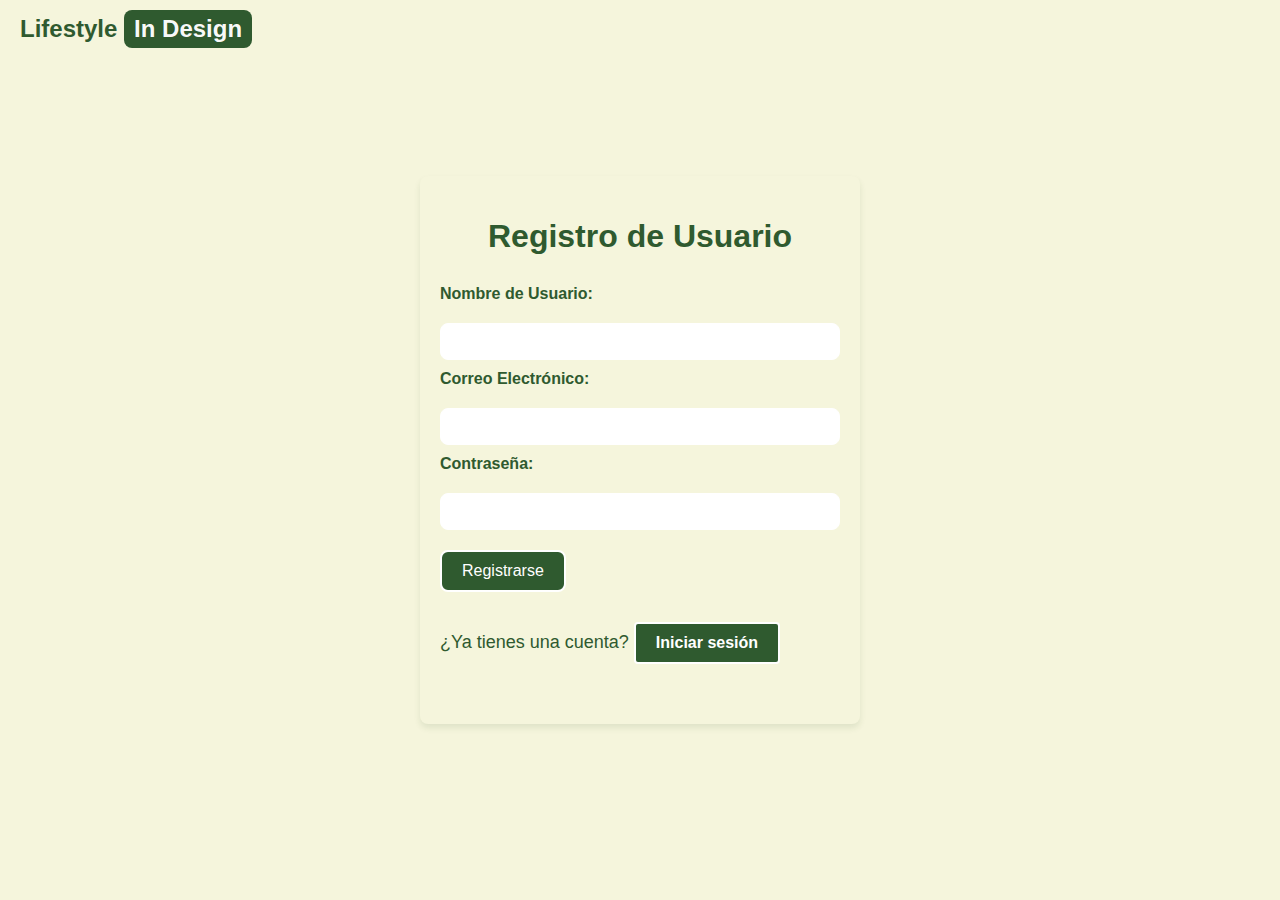
<file: index.html>
<!DOCTYPE html>
<html lang="en">
<head>
    <meta charset="UTF-8">
    <meta name="viewport" content="width=device-width, initial-scale=1.0">
    <title>Registra nuevo Usuario</title>
    <link rel="stylesheet" href="style.css">
</head>
<body>
<header class="header">
    <h1 class="logo"></h1>
    <span class="highlight-green">Lifestyle</span>
    <span class="highlight-white">In Design</span>
</header>
<div class="container">
    <h1>Registro de Usuario</h1>
    <form id="registerForm" method="POST">
        
        <label for="username">Nombre de Usuario:</label>
        <input type="text" id="username" name="username" required>
        
        <label for="email">Correo Electrónico:</label>
        <input type="email" id="email" name="email" required>

        <label for="password">Contraseña:</label>
        <input type="password" id="password" name="password" required>
        
        <button type="submit" class = "register-button">Registrarse</button>
        <p id="message"></p>
        <p>¿Ya tienes una cuenta? <a href="login.html" class="button-link">Iniciar sesión</a></p>
        <p id="error-message"></p>
    </form>
    <p id="success-message"></p>
</div>
<script src="script.js"></script>


</body>
</html>
</file>
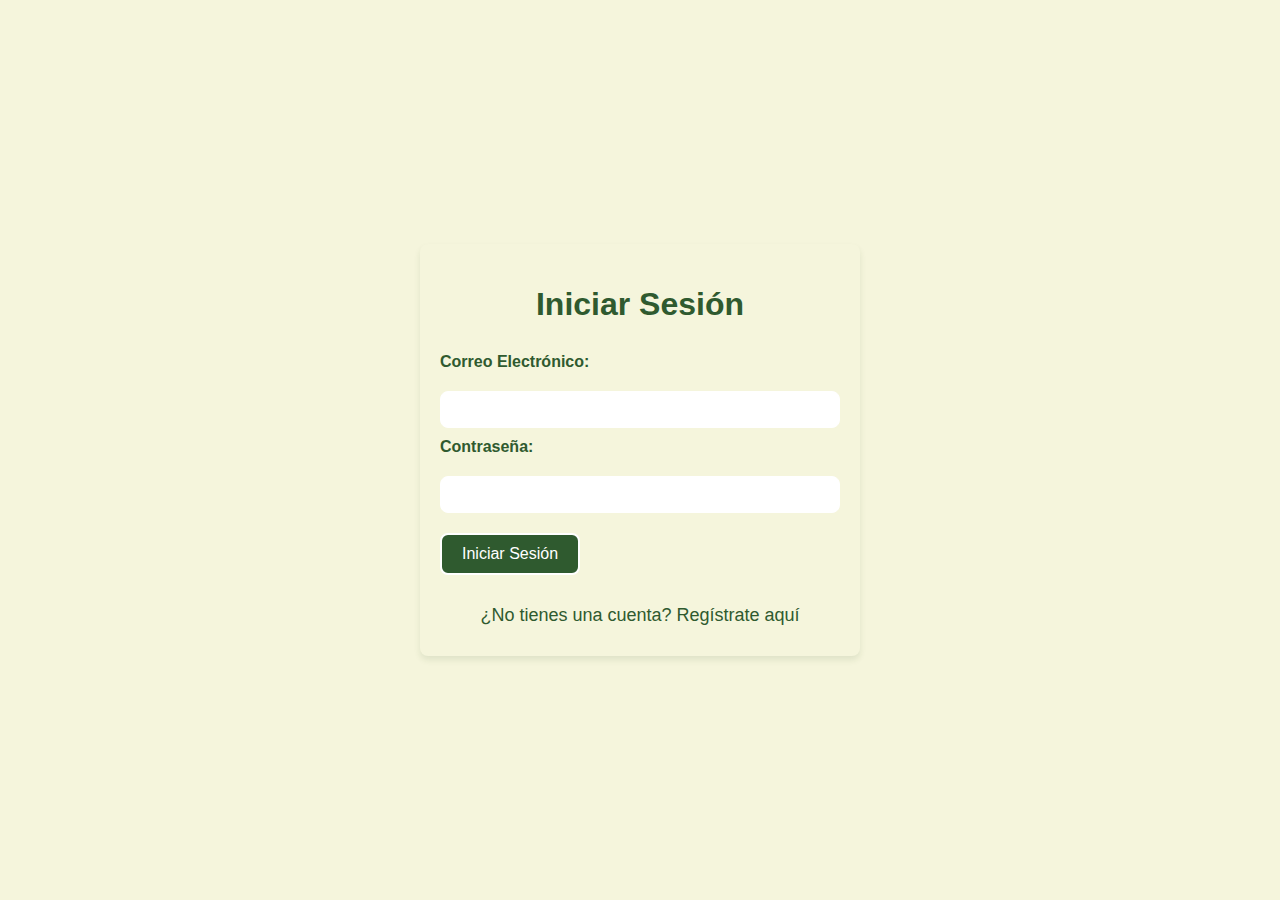
<file: login.html>
<!DOCTYPE html>
<html lang="en">
<head>
    <meta charset="UTF-8">
    <meta name="viewport" content="width=device-width, initial-scale=1.0">
    <title>Iniciar Sesión</title>
    <link rel="stylesheet" href="style.css">
</head>
<body>
    <div class="container">
        <h1>Iniciar Sesión</h1>
        <form id="loginForm">
            <label for="email">Correo Electrónico:</label>
            <input type="email" id="email" name="email" required>

            <label for="password">Contraseña:</label>
            <input type="password" id="password" name="password" required>

            <button type="submit">Iniciar Sesión</button>
            <p id="login-message"></p>
        </form>
        <p>¿No tienes una cuenta? <a href="index.html">Regístrate aquí</a></p>
    </div>
    <script>
        document.getElementById('loginForm').addEventListener('submit', function(event) {
            event.preventDefault(); // Evita que el formulario se envíe

            const email = document.getElementById('email').value;
            const password = document.getElementById('password').value;

            if (email && password) {
                document.getElementById('login-message').textContent = 'Inicio de sesión exitoso.';
                document.getElementById('login-message').style.color = 'green';

                // Guardar el estado de sesión
                localStorage.setItem('isLoggedIn', 'true');

                // Aquí puedes agregar lógica para validar las credenciales
                setTimeout(() => {
                    window.location.href = 'welcome.html'; // Redirige a la página de bienvenida
                }, 2000);
            } else {
                document.getElementById('login-message').textContent = 'Por favor, completa todos los campos.';
                document.getElementById('login-message').style.color = 'red';
            }
        });
    </script>
</body>
</html>
</file>
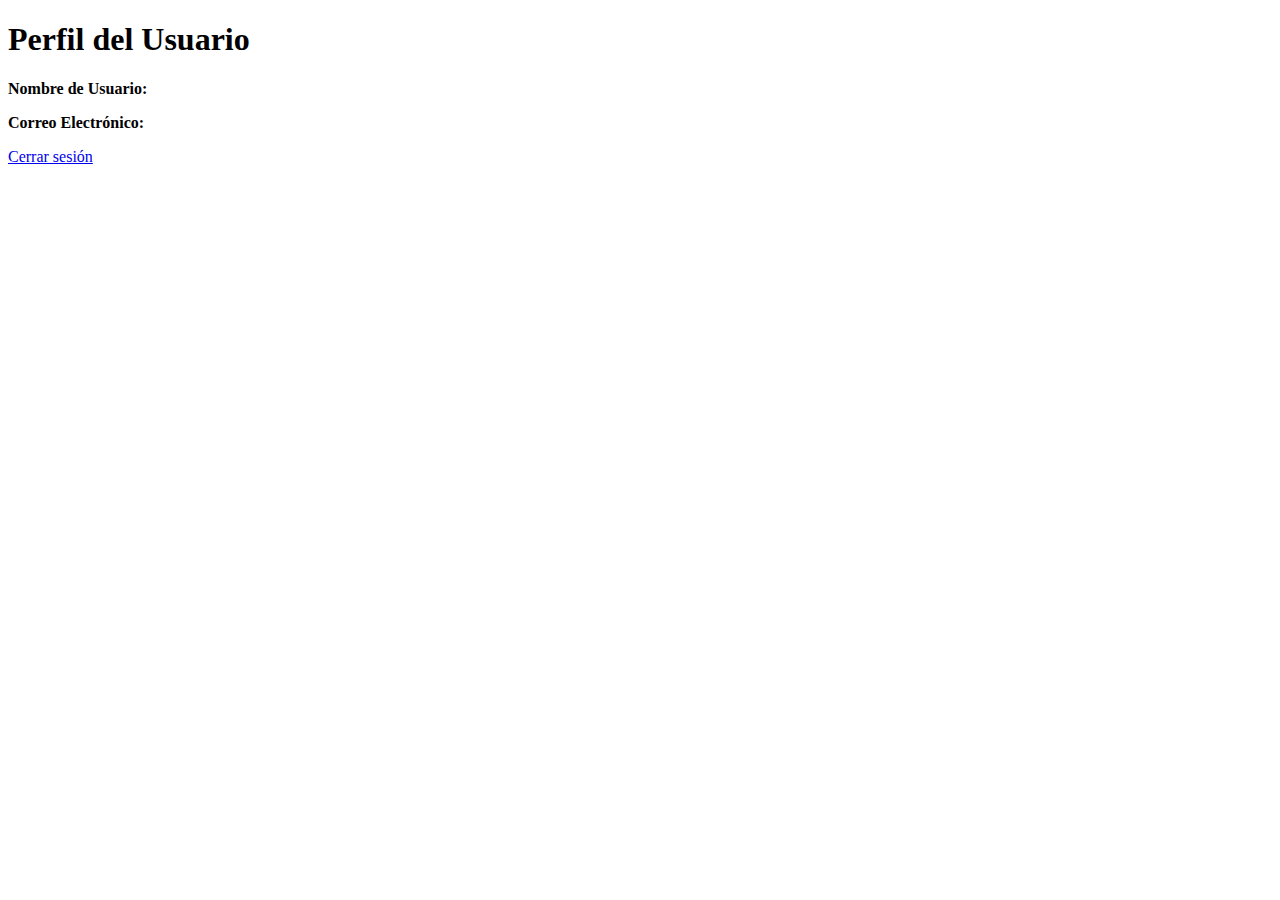
<file: profile.html>
<!DOCTYPE html>
<html lang="en">
<head>
    <meta charset="UTF-8">
    <meta name="viewport" content="width=device-width, initial-scale=1.0">
    <title>Perfil del Usuario</title>
</head>
<body>
    <div class="container">
        <h1>Perfil del Usuario</h1>
        <p><strong>Nombre de Usuario:</strong> <span id="profile-username"></span></p>
        <p><strong>Correo Electrónico:</strong> <span id="profile-email"></span></p>
        <a href="index.html" class="button">Cerrar sesión</a>
    </div>
    <script>
        // Mostrar los datos del usuario desde LocalStorage
        document.getElementById('profile-username').textContent = localStorage.getItem('username');
        document.getElementById('profile-email').textContent = localStorage.getItem('email');
    </script>
    
</body>
</html>
</file>
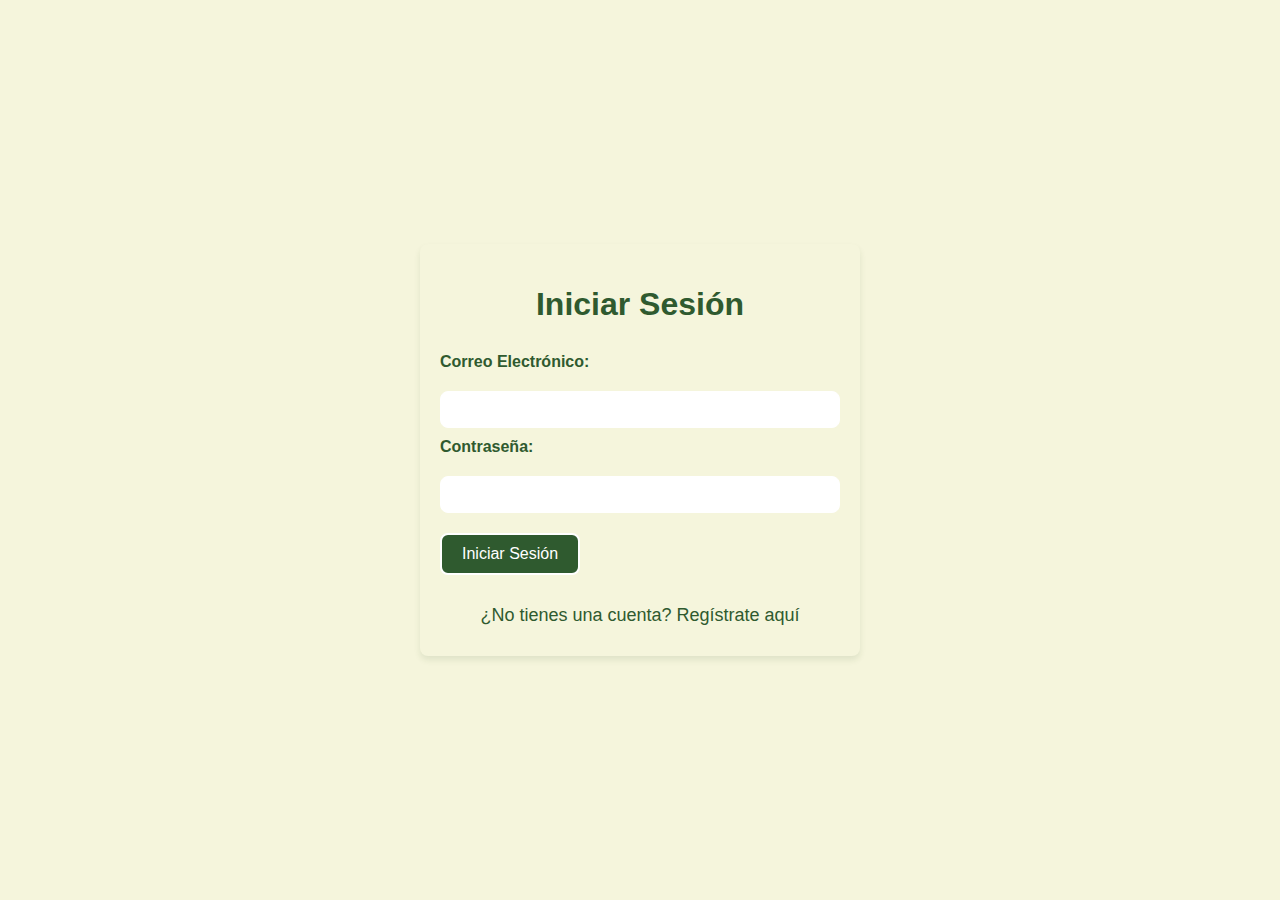
<file: welcome.html>
<!DOCTYPE html>
<html lang="en">
<head>
    <meta charset="UTF-8">
    <meta name="viewport" content="width=device-width, initial-scale=1.0">
    <title>Bienvenido</title>
    <link rel="stylesheet" href="style.css">
</head>
<body>
    <div class = "container"> 
        <h1>¡Bienvenido!</h1>
        <p>Tu registro fue exitoso. Ahora puedes explorar nuestra plataforma.</p>
        <a href="login.html" class="button">ir a las casas ahora</a>
    </div>
    <script>
        // Verificar si el usuario ha iniciado sesión
        if (localStorage.getItem('isLoggedIn') !== 'true') {
            // Si no ha iniciado sesión, redirigir al inicio de sesión
            window.location.href = 'login.html';
        }

        // Redirigir automáticamente a Houses.html después de 5 segundos
        setTimeout(() => {
            window.location.href = "Houses.html";
        }, 4000); // 4000 milisegundos = 4 segundos
    </script>
</body>
</html>
</file>
<file: style.css>
body {
    font-family: Arial, sans-serif;
    background-color: #f5f5dc;
    margin: 0;
    padding: 0;
    display: flex;
    justify-content: center;
    align-items: center;
    height: 100vh;
}

.container {
    background: #ffffff;
    padding: 30px;
    border-radius: 20px;
    box-shadow: 0 20px 30px rgb(0, 0, 0);
    width: 400px;
    margin: 100px auto ;
    text-align: center;
}

h1 {
    text-align: center;
    color: #2f5a2f;
}

form {
    display: flex;
    flex-direction: column;
    align-items: flex-start;    /* Alinea los elementos hacia la izquierda */
}

label {
    display: block; /* Asegura que el texto del label esté en una línea separada */
    margin-bottom: 10px; /* Reduce el espacio debajo del label */
    margin-top: 10px;
    color: #2f5a2f;
    font-weight: bold; /* Opcional: hace el texto más destacado */
}

input {
    padding: 10px;
    margin-top: 10px;
    border: 1px solid #ffffff;
    border-radius: 8px;
    width: 100%;
    box-sizing: border-box;
}

    /* Estilo para el botón de Registrarse */
button {
    margin-top: 20px; /* Espacio entre el botón y el campo de entrada */
    padding: 10px 20px; /* Tamaño del botón */
    background-color: #2f5a2f;
    color: rgb(255, 255, 255);
    border: 2px solid #ffffff;
    border-radius: 8px; /* Bordes redondeados */    
    cursor: pointer;
    font-size: 16px;
    transition: all 0.3s ease; /* Transición suave para el cambio de color */
}
.register-button {
    margin-top: 20px;
    padding: 10px 20px;
    background-color: #2f5a2f; /* Fondo verde */
    color: #ffffff; /* Texto blanco */
    border: 2px solid #ffffff; /* Borde blanco */
    border-radius: 8px;
    cursor: pointer;
    font-size: 16px;
    transition: all 0.3s ease;
}
.register-button:hover {
    background-color: #ffffff; /* Fondo blanco al pasar el cursor */
    color: #2f5a2f; /* Texto verde al pasar el cursor */
    border: 2px solid #2f5a2f; /* Borde verde */    
}


p a {
    color: #2f5a2f; /* Cambia este color por el que prefieras */
    text-decoration: none; /* Opcional: elimina el subrayado del enlace */
}

p a:hover {
    color: #2f5a2f; /* Cambia el color al pasar el cursor */
}

button:hover {
    background-color: #2f5a2f;
}

#message {
    margin-top: 10px;
    color: rgb(128, 0, 17);
    text-align: center;
}

#success-message {
    margin-top: 10px;
    color: rgb(128, 0, 17);
    text-align: center;
}

#error-message {
    margin-top: 10px;
    color: red;
    text-align: center;
}

    /* Estilo para el botón de cerrar sesión */
a.button {
    display: inline-block; /* Cambia el display a inline-block */
    padding: 10px 20px; /* Espaciado interno del botón */
    background-color: #000000;
    color: white;
    text-decoration: none;
    border-radius: 4px;
    margin-top: 20px;
    text-align: center;
}

a.button:hover {
    background-color: #2f5a2f;
}

/* Estilo para el contenedor principal */
.container {
    background: #f5f5dc;
    padding: 20px;
    border-radius: 8px;
    box-shadow: 0 4px 6px rgba(42, 80, 27, 0.1);
    width: 400px;
    margin: 50px auto;
    text-align: center;
}

/* Estilo para el título */
h1 {
    color: #2f5a2f;
    margin-bottom: 20px;
}

/* Estilo para los textos */
p {
    font-size: 18px;
    color: #2f5a2f;
    margin: 10px 0;
}

/* Estilo para el botón de cerrar sesión */
a.button {
    display: inline-block;
    padding: 10px 20px;
    background-color: #2f5a2f;
    color: rgb(241, 241, 241);
    text-decoration: none;
    border: #ffffff 2px solid;
    border-radius: 4px;
    margin-top: 20px;
    font-size: 16px;
    font-weight: bold;
    transition: background-color 0.3s ease; /* Transición suave */
}

a.button:hover {
    background-color: #2f5a2f;
    color: #ffffff;
    border: #2f5a2f 2px solid;
}   


.button-link {
    display: inline-block;
    padding: 10px 20px;
    background-color:#2f5a2f; /* Color de fondo inicial */
    color: rgb(255, 255, 255); /* Color del texto */
    text-decoration: none; /* Elimina el subrayado */
    border: 2px solid #ffffff; /* Borde verde */
    border-radius: 4px; /* Bordes redondeados */
    font-size: 16px; /* Tamaño del texto */
    font-weight: bold; /* Texto en negrita */
    transition: background-color 0.3s ease; /* Transición suave */
    cursor: pointer; /* Cambia el cursor a "mano" */
}

/* Cambia el color al pasar el cursor */
.button-link:hover {
    background-color: #ffffff; /* Color más oscuro al pasar el cursor */
    color: #2f5a2f; /* Color del texto al pasar el cursor */
    border: 2px solid #2f5a2f; /* Borde verde al pasar el cursor */
}

/* Cambia el color al hacer clic */
.button-link:active {
    background-color: #2f5a2f; /* Color aún más oscuro al hacer clic */
    background: #111111;
    padding: 20px;
    border-radius: 8px;
    box-shadow: 0 4px 6px rgba(0, 0, 0, 0.1);
    width: 400px;
    margin: 50px auto;
    text-align: center;
}
/* Estilo para el encabezado */
.header {
    position: fixed;
    top: 0;
    left: 0;
    width: 100%;
    padding: 10px 20px;
    background-color: #f5f5dc; /* Fondo del encabezado */
    color: #ffffff; /* Color del texto */
    font-size: 24px;
    font-weight: bold;
    border-bottom-right-radius: 8px; /* Bordes redondeados en la esquina inferior derecha */
    z-index: 10; 
    text-align: left;

}

/* Estilo para el logo */
.logo {
    margin: 0;
    font-family: 'playfair display', serif ;    
   text-align: left;
   font-size: 55px;
   font-weight: 700;
}



.highlight {
    color: #2f5a2f;
    font-weight: bold;
}

/* Estilo para la galeria de Casas*/
.houses-gallery {
    display: flex;
    flex-wrap: wrap;
    gap: 20px;
    justify-content: center;
    margin-top: 20px;
}

.house-card {
    background: #f5f5dc;
    border: 1px solid #ddd;
    border-radius: 8px;
    padding: 15px;
    width: 350px;
    text-align: center;
    box-shadow: 0 4px 6px rgba(0, 0, 0, 0.1);
    margin: 20px;
}

.house-card img {
    width: 100%;
    height: 300px;
    object-fit: cover;
    border-radius: 8px;
    display: block;
}


.house-card h2 {
    font-size: 20px;
    margin: 10px 0;
}

.house-card p {
    font-size: 16px;
    color: #2f5a2f;
}

.house-card .button {
    display: inline-block;
    margin-top: 10px;
    padding: 10px 15px;
    background-color: #2f5a2f;
    color: white;
    text-decoration: none;
    border-radius: 4px;
}

.house-card .button:hover {
    background-color: #2f5a2f;
}

/* Estilo para Lifestyle */
.highlight-green {
    color: #2f5a2f;
    font-weight: bold;  
}



/* Estilo para in design */
.highlight-white {
    color: rgba(255, 255, 255, 0.993);
    font-weight: bold;
    background-color: #2f5a2f;
    padding: 5px 10px;
    border-radius: 8px;
    display: inline-block;
}
.highlight-white:hover {
    background-color: #2f5a2f;
    color: #ffffff;
}
</file>
